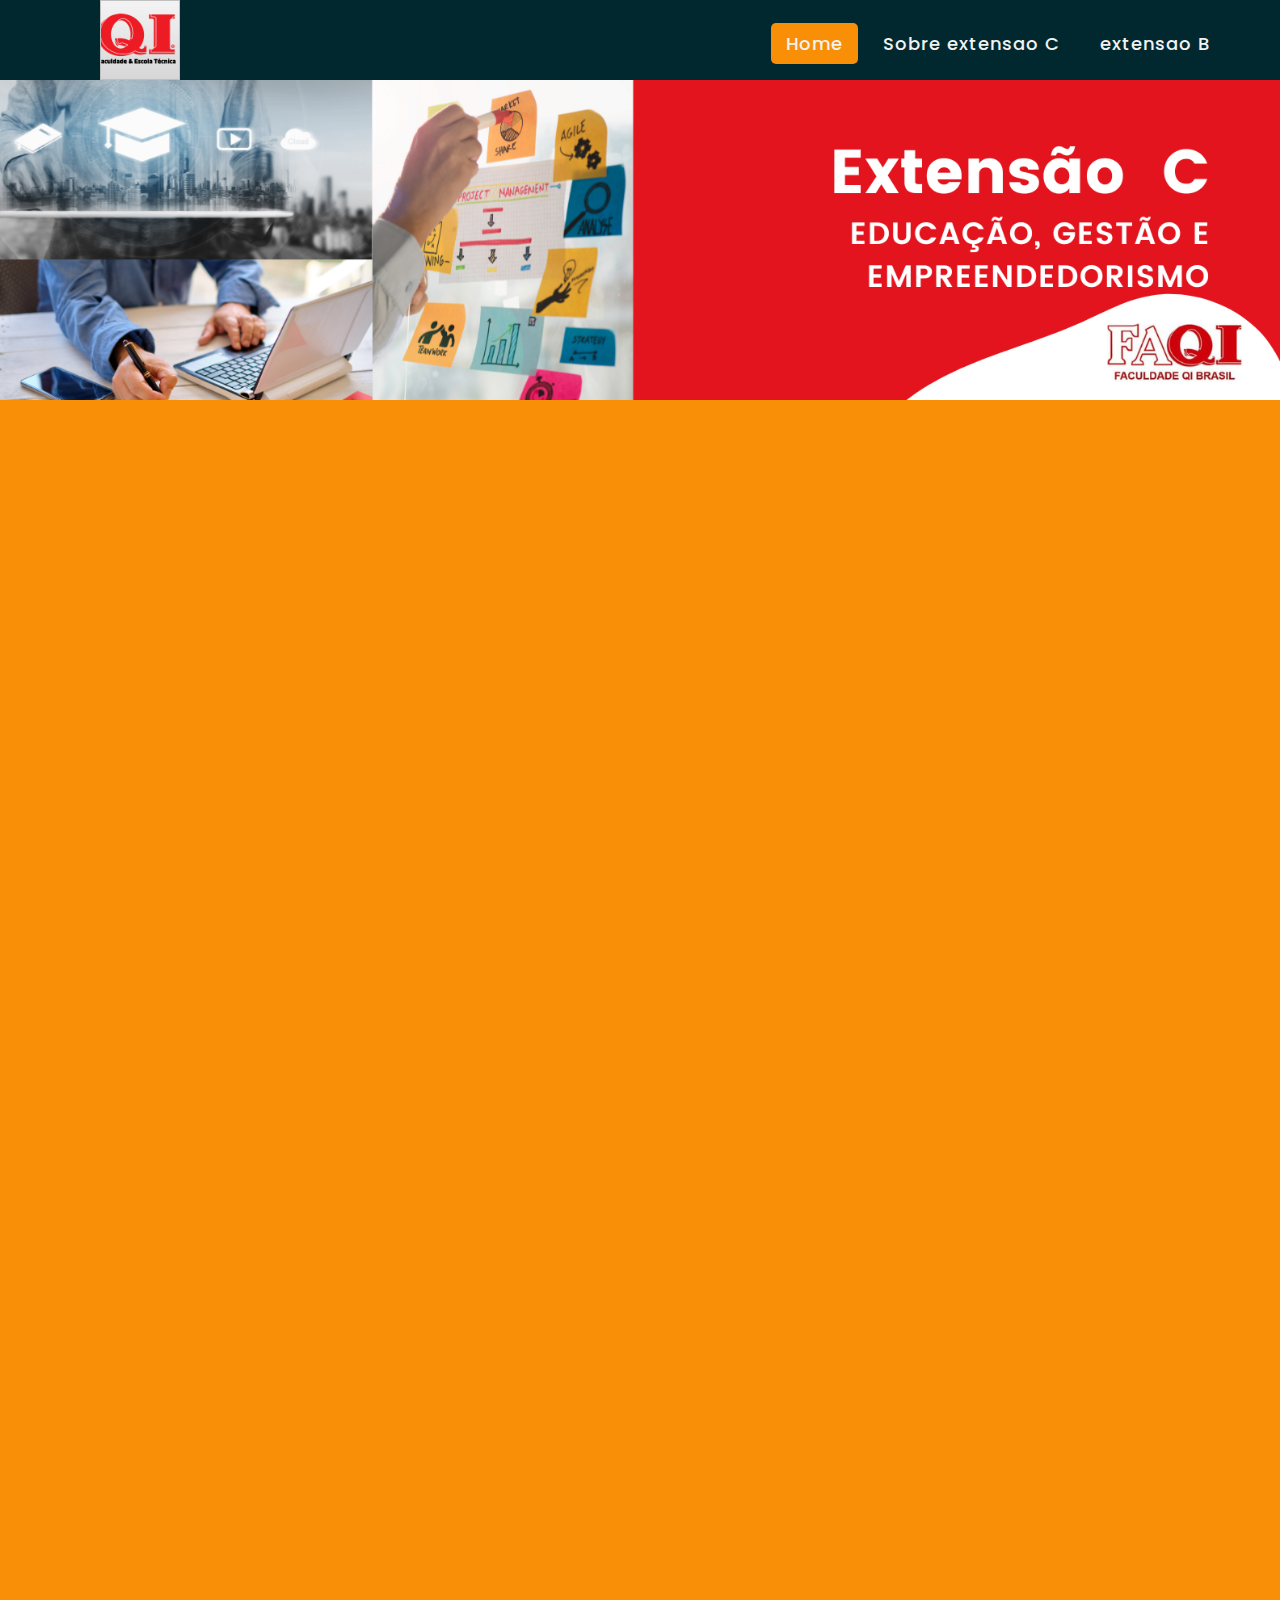
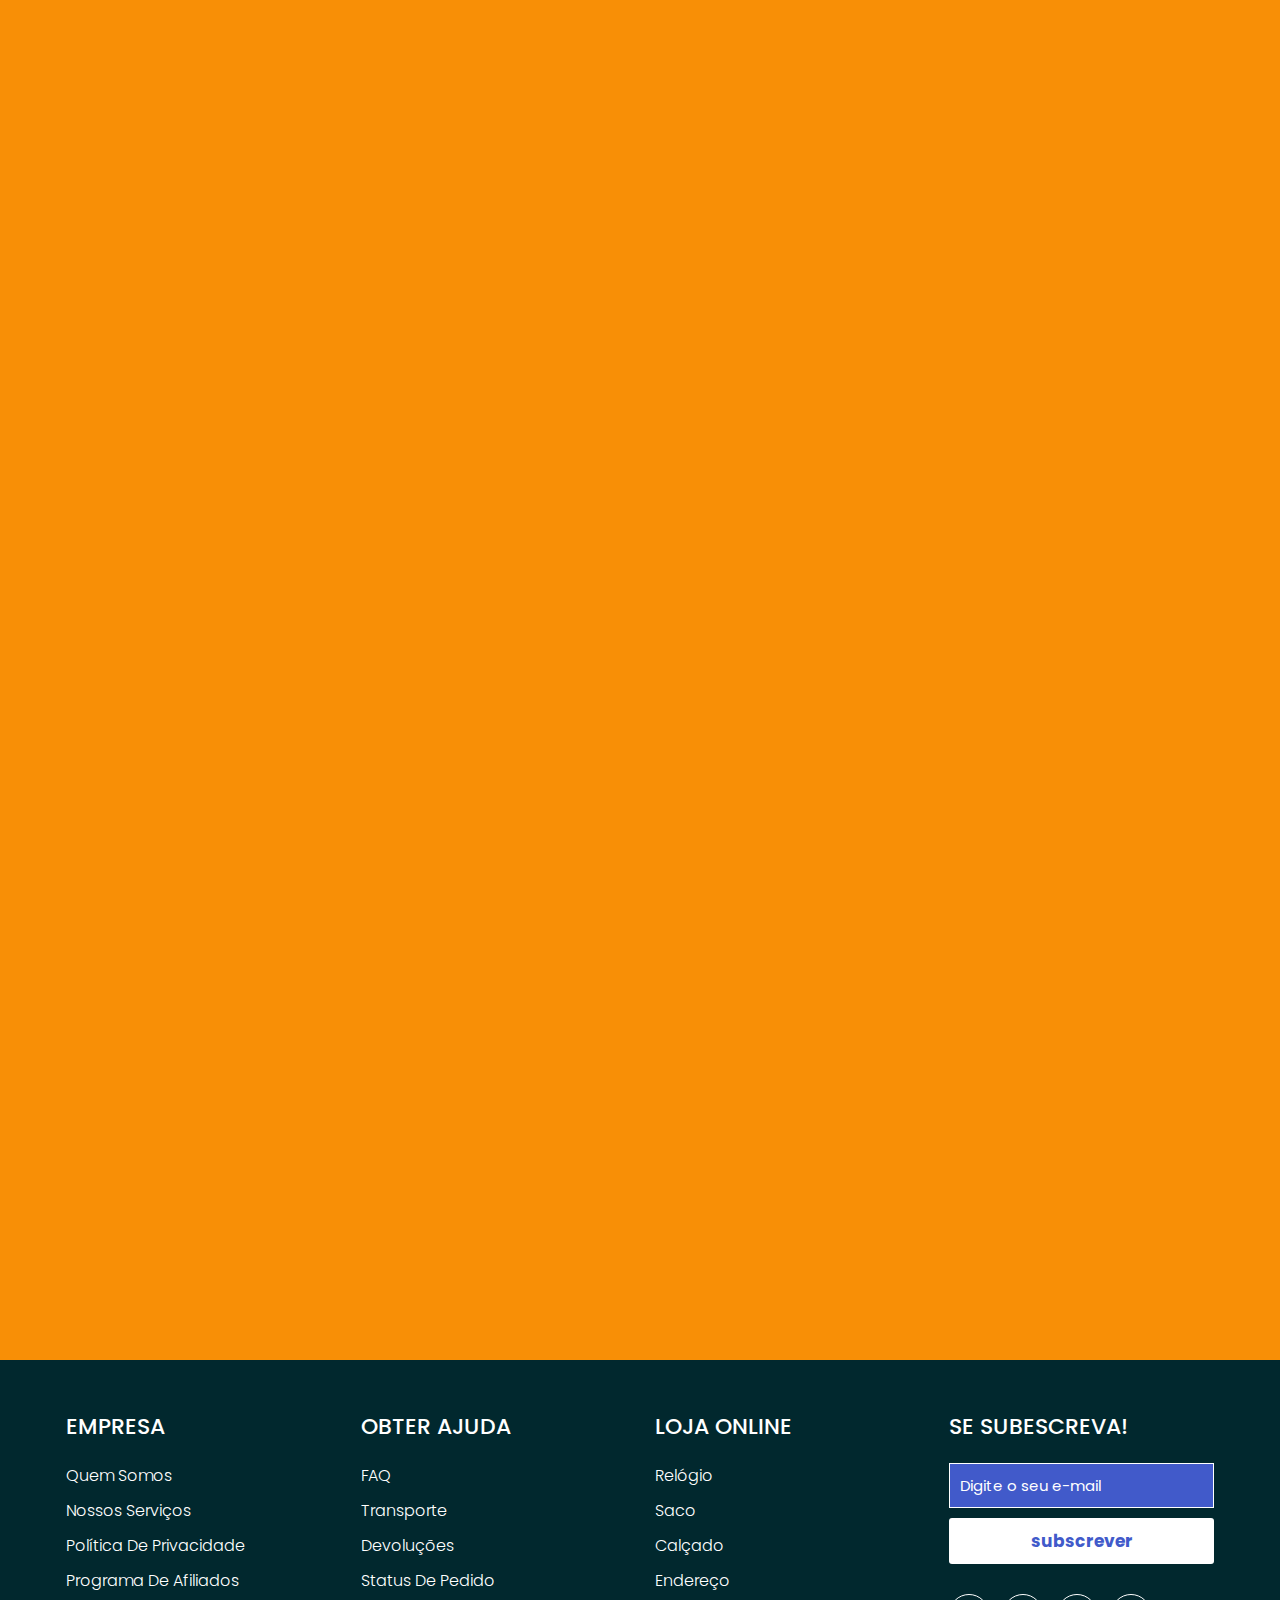
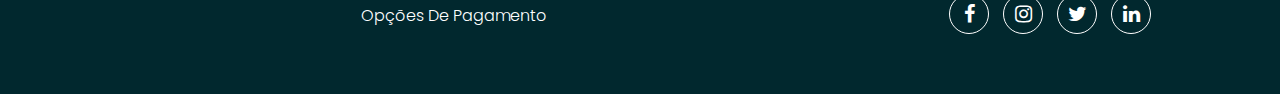
<file: index.html>
<!DOCTYPE html>
<html lang="pt-br">

<head>
    <meta charset="UTF-8">
    <meta http-equiv="X-UA-Compatible" content="IE=edge">
    <meta name="viewport" content="width=device-width, initial-scale=1.0">
    <link rel="stylesheet" href="https://cdnjs.cloudflare.com/ajax/libs/font-awesome/4.7.0/css/font-awesome.min.css">
    <link rel="stylesheet" href="./assets/css/index.css">
    <link rel="stylesheet" href="./assets/css/footer.css">
    <title>reformulando a extensão C</title>
</head>

<body>
    <header>
        <nav>
            <div class="logo"><img></div>

            <div class="menu-btn">
                <i class="fa fa-bars fa-2x" onclick="menuShow()"></i>
            </div>

            <ul>
                <li> <a href="#" class="active"> Home </a> </li>
                <li> <a href="#"> Sobre extensao C</a> </li>
                <li> <a href="views/extensao B.html"> extensao B</a> </li>
            </ul>
        </nav>
    </header>
    <main>
        <section class="banner">
            <img src="./assets/img/banner C.png" alt="banner" width="100%">
        </section>
    </main>
    <footer>
        <div class="container-footer">
            <div class="row-footer">
                <!-- footer col-->
                <div class="footer-col">
                    <h4>Empresa</h4>
                    <ul>
                        <li><a href="#"> Quem somos </a></li>
                        <li><a href=""> nossos serviços </a></li>
                        <li><a href=""> política de privacidade </a></li>
                        <li><a href=""> programa de afiliados</a></li>
                    </ul>
                </div>
                <!--end footer col-->
                <!-- footer col-->
                <div class="footer-col">
                    <h4>Obter ajuda</h4>
                    <ul>
                        <li><a href="#">FAQ</a></li>
                        <li><a href="#">Transporte</a></li>
                        <li><a href="#">devoluções</a></li>
                        <li><a href="#">Status De Pedido</a></li>
                        <li><a href="#">Opções De Pagamento</a></li>
                    </ul>
                </div>
                <!--end footer col-->
                <!-- footer col-->
                <div class="footer-col">
                    <h4>Loja online</h4>
                    <ul>
                        <li><a href="#">Relógio</a></li>
                        <li><a href="#">Saco</a></li>
                        <li><a href="#">Calçado</a></li>
                        <li><a href="#">Endereço</a></li>
                    </ul>
                </div>
                <!--end footer col-->
                <!-- footer col-->
                <div class="footer-col">
                    <h4>Se subescreva!</h4>
                    <div class="form-sub">
                        <form>
                            <input type="email" placeholder="Digite o seu e-mail" required>
                            <button>subscrever</button>
                        </form>
                    </div>

                    <div class="medias-socias">
                        <a href="#"> <i class="fa fa-facebook"></i> </a>
                        <a href="#"> <i class="fa fa-instagram"></i> </a>
                        <a href="#"> <i class="fa fa-twitter"></i> </a>
                        <a href="#"> <i class="fa fa-linkedin"></i> </a>
                    </div>

                </div>
                <!--end footer col-->
            </div>
        </div>
    </footer>
    <script src="./assets/js/main.js"></script>
</body>
</html>
</file>
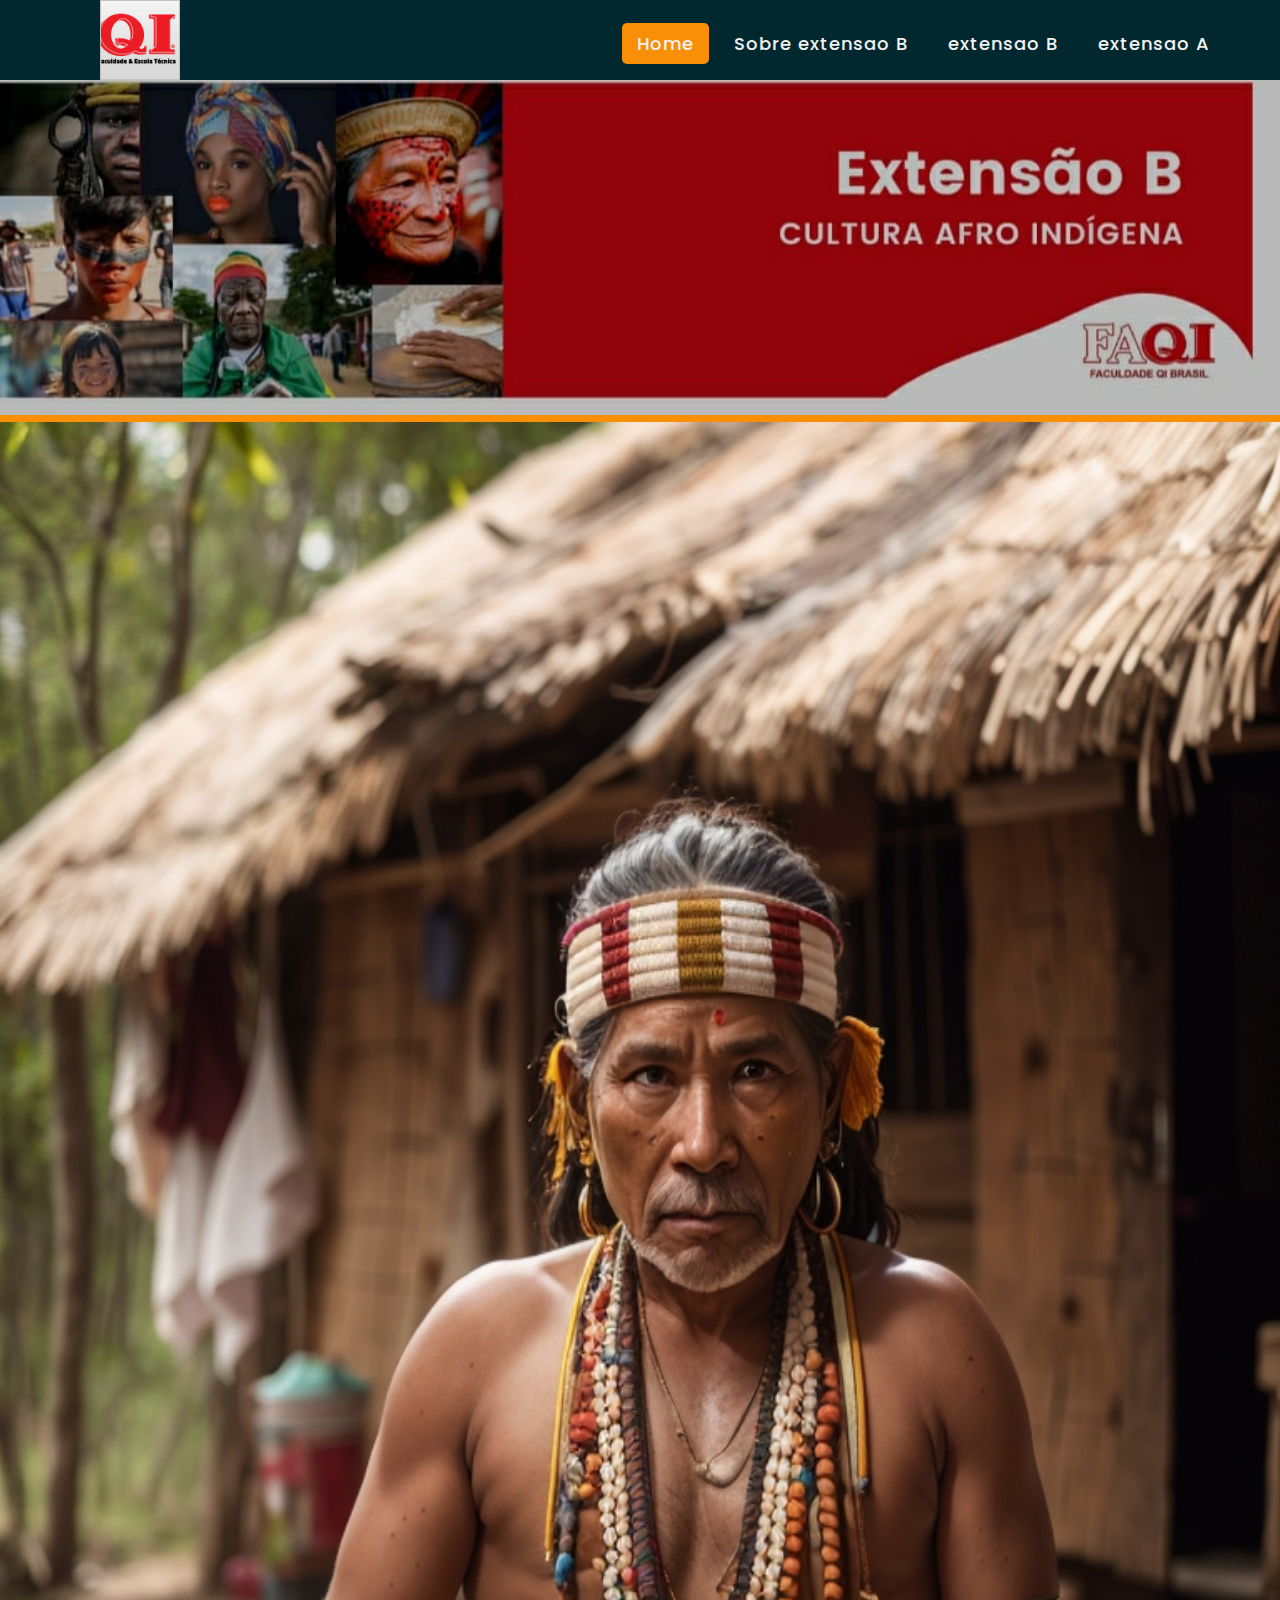
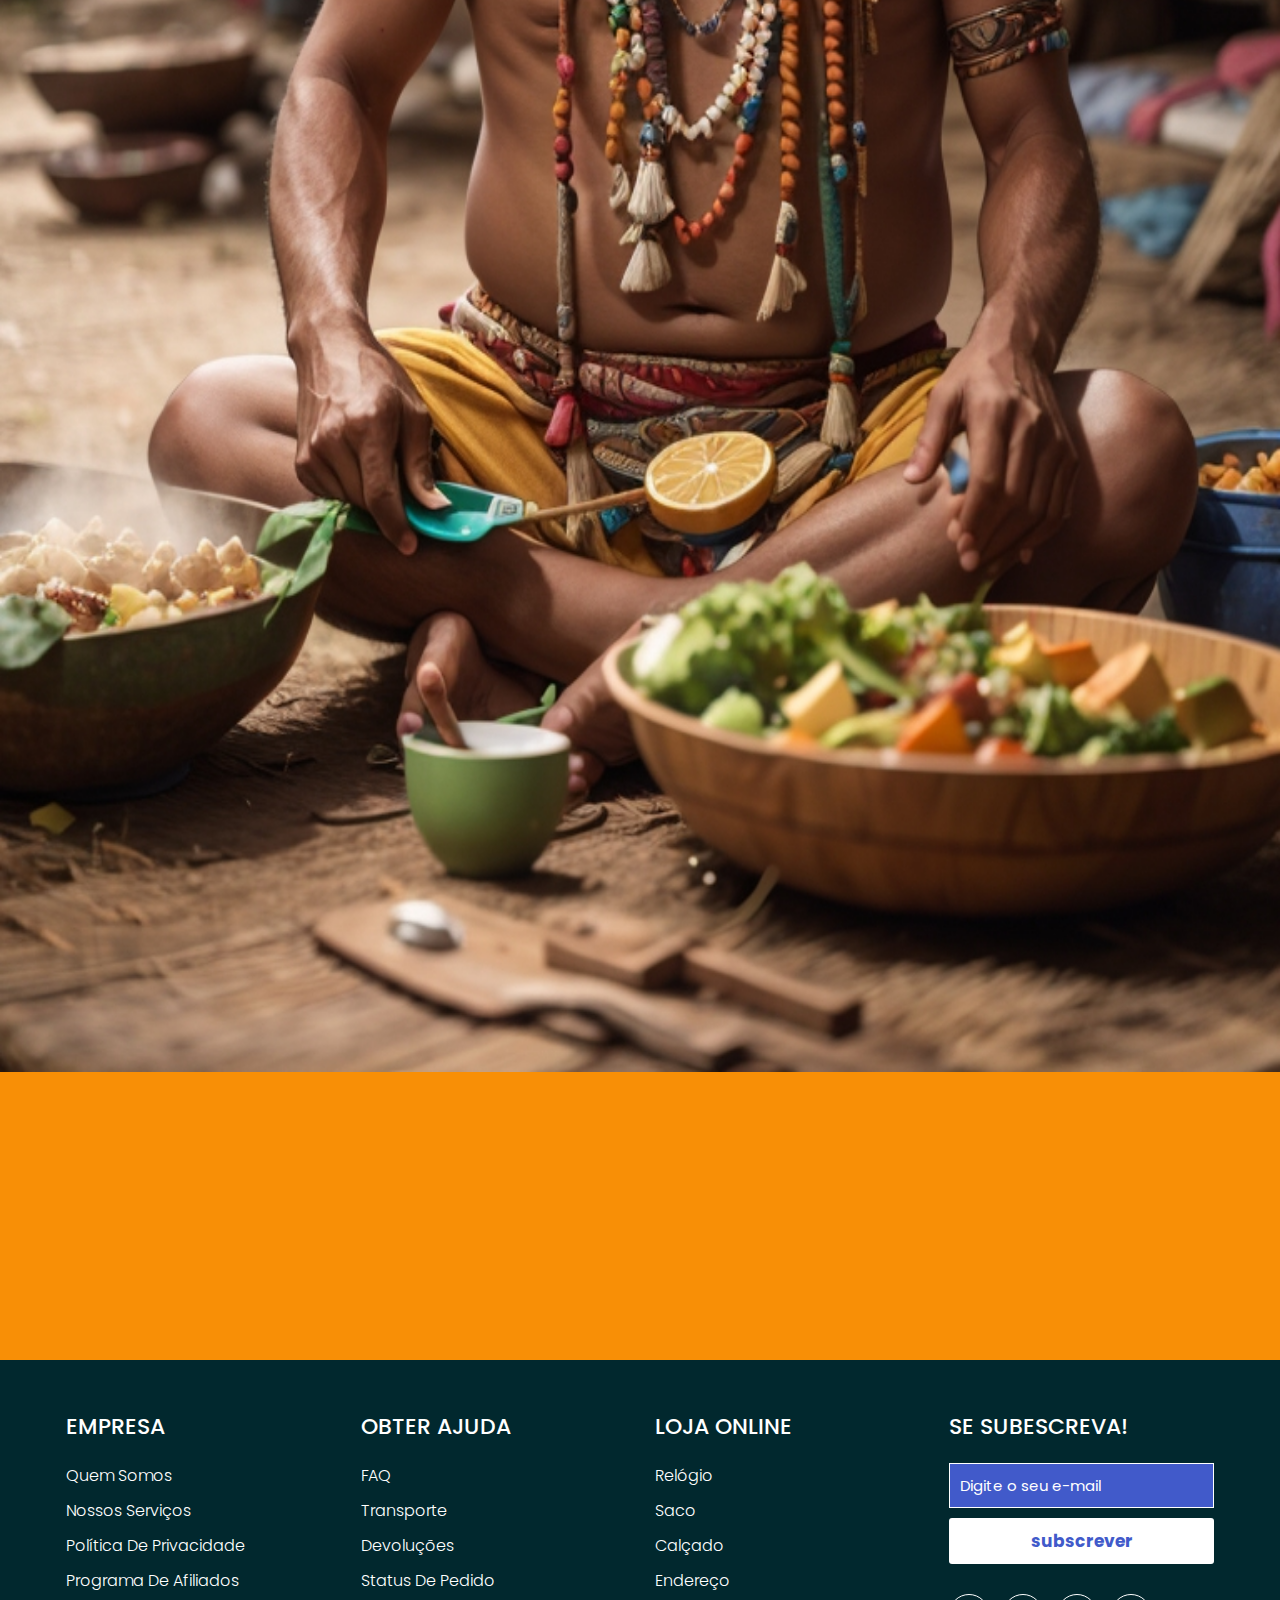
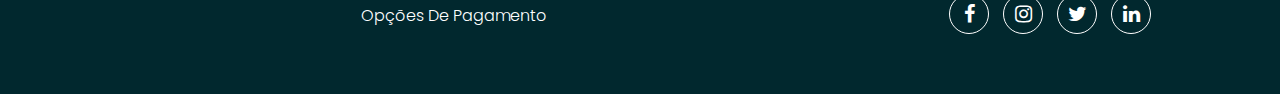
<file: views/extensao B.html>
<!DOCTYPE html>
<html lang="pt-br">

<head>
    <meta charset="UTF-8">
    <meta http-equiv="X-UA-Compatible" content="IE=edge">
    <meta name="viewport" content="width=device-width, initial-scale=1.0">
    <link rel="stylesheet" href="https://cdnjs.cloudflare.com/ajax/libs/font-awesome/4.7.0/css/font-awesome.min.css">
    <link rel="stylesheet" href="../assets/css/index.css">
    <link rel="stylesheet" href="../assets/css/footer.css">
    <title>reformulando a extensão C</title>
</head>

<body>
    <header>
        <nav>
            <div class="logo"><img></div>

            <div class="menu-btn">
                <i class="fa fa-bars fa-2x" onclick="menuShow()"></i>
            </div>

            <ul>
                <li> <a href="../index.html" class="active"> Home </a> </li>
                <li> <a href="#"> Sobre extensao B</a> </li>
                <li> <a href="extensao B.html"> extensao B</a> </li>
                <li> <a href="extensao A.html"> extensao A</a> </li>
            </ul>
        </nav>
    </header>
    <main>
        <section class="banner">
            <img src="../assets/img/banner B.jpeg" alt="banner" width="100%">
        </section>
        <section class="main">
            <img src="../assets/img/indio veio extensao B.jpeg" alt="indio veio" width="80%">
        </section>
    </main>
    <footer>
        <div class="container-footer">
            <div class="row-footer">
                <!-- footer col-->
                <div class="footer-col">
                    <h4>Empresa</h4>
                    <ul>
                        <li><a href="#"> Quem somos </a></li>
                        <li><a href=""> nossos serviços </a></li>
                        <li><a href=""> política de privacidade </a></li>
                        <li><a href=""> programa de afiliados</a></li>
                    </ul>
                </div>
                <!--end footer col-->
                <!-- footer col-->
                <div class="footer-col">
                    <h4>Obter ajuda</h4>
                    <ul>
                        <li><a href="#">FAQ</a></li>
                        <li><a href="#">Transporte</a></li>
                        <li><a href="#">devoluções</a></li>
                        <li><a href="#">Status De Pedido</a></li>
                        <li><a href="#">Opções De Pagamento</a></li>
                    </ul>
                </div>
                <!--end footer col-->
                <!-- footer col-->
                <div class="footer-col">
                    <h4>Loja online</h4>
                    <ul>
                        <li><a href="#">Relógio</a></li>
                        <li><a href="#">Saco</a></li>
                        <li><a href="#">Calçado</a></li>
                        <li><a href="#">Endereço</a></li>
                    </ul>
                </div>
                <!--end footer col-->
                <!-- footer col-->
                <div class="footer-col">
                    <h4>Se subescreva!</h4>
                    <div class="form-sub">
                        <form>
                            <input type="email" placeholder="Digite o seu e-mail" required>
                            <button>subscrever</button>
                        </form>
                    </div>

                    <div class="medias-socias">
                        <a href="#"> <i class="fa fa-facebook"></i> </a>
                        <a href="#"> <i class="fa fa-instagram"></i> </a>
                        <a href="#"> <i class="fa fa-twitter"></i> </a>
                        <a href="#"> <i class="fa fa-linkedin"></i> </a>
                    </div>

                </div>
                <!--end footer col-->
            </div>
        </div>
    </footer>
    <script src="../assets/js/main.js"></script>
</body>

</html>
</file>
<file: assets/css/index.css>
@import url('https://fonts.googleapis.com/css2?family=Poppins:ital,wght@0,300;0,400;0,500;1,200;1,300;1,400&display=swap');
*{
    margin: 0;
    padding: 0;
    box-sizing: border-box;
    font-family: 'Poppins', sans-serif;
}
nav{
    display: flex;
    height: 80px;
    width: 100%;
    background-color: #01282e;
    align-items: center;
    justify-content: space-between;
    padding: 0 50px 0 100px;
    flex-wrap: wrap;
}
nav .logo img{
    width: 80px;
    height: 80px;
    background-image: url(../img/logo\ QI.png);
    background-position: center;
    background-repeat: no-repeat;
    background-size: cover;
}
nav ul{
    display: flex;
    flex-wrap: wrap;
    list-style: none;
}

nav ul li{
    margin: 0 5px;
}

nav ul li a{
    color: #f2f2f2;
    text-decoration: none;
    font-size: 18px;
    font-weight: 500;
    padding: 8px 15px;
    border-radius: 5px;
    letter-spacing: 1px;
    transition: all 0.3s ease;
}
nav ul li a.active,
nav ul li a:hover{
    background: #f88f06;
}

nav .menu-btn i{
    color: #fff;
    cursor: pointer;
    display: none;
}
main{
    width: 100wh;
    height: 320vh;
    background: #f88f06;
}
main .main img{
    width: 100%;
    height: 250vh;
    
}
section.videos{
    display: flex;
    justify-content: center;
    align-items: center;
    flex-wrap: wrap;

}
#saude,#saniamento,#segurança,#fundiario{
    display: flex;
    align-items: center;
    justify-content: center;
}
@media (max-width: 920px) {
    nav .menu-btn i{
        display: block;
    }
    nav ul{
        position: fixed;
        top: 80px;
        left: -100%;
        background-color: #003840;
        height: 100vh;
        width: 100%;
        text-align: center;
        display: block;
        transition: all 0.3s ease;
    }
    nav ul.open{
        left: 0;
    }
    nav ul li{
        width: 100%;
        margin: 50px 0;
    }
    nav ul li a {
        font-size: 23px;
    }
    nav ul li a.active,
    nav ul li a:hover{
        background: none;
        color: #f88f06;
    }   
}
</file>
<file: assets/css/footer.css>
@import url('https://fonts.googleapis.com/css2?family=Poppins:wght@300;400;500;600&display=swap');
*{
    margin: 0;
    padding: 0;
    box-sizing: border-box;
    font-family: 'Poppins', sans-serif;
}
footer{
    background-color: #01282e;
    padding: 50px 0;
}
.container-footer{
    max-width: 1400px;
    padding: 0 4%;
    margin: auto;
}
.row-footer{
    display: flex;
    flex-wrap: wrap;
}

.footer-col{
    width: 25%;
    padding: 0 15px;
}
.footer-col h4{
    font-size: 22px;
    color: white;
    margin-bottom: 20px;
    font-weight: 500;
    position: relative;
    text-transform: uppercase;
}
.footer-col ul{
    list-style: none;
}
.footer-col ul li{
    margin: 10px 0;
}
.footer-col ul li a{
    font-size: 16px;
    text-transform: capitalize;
    color: white;
    text-decoration: none;
    font-weight: 300;
    display: block;
    transition: all 0.3s ease;
}
.footer-col ul li a:hover{
    color: #cecdcd;
    padding-left: 10px;
}
.footer-col .medias-socias{
    margin-top: 30px;
}
.footer-col .medias-socias a{
    display: inline-flex;
    align-items: center;
    justify-content: center;
    height: 40px;
    width: 40px;
    margin: 0 10px 10px 0;
    text-decoration: none;
    border-radius: 50%;
    color: white;
    border: 1px solid white;
    transition: all 0.5s ease;
}
.footer-col .medias-socias a i{
    font-size: 20px;
}

.footer-col .medias-socias a:hover{
    color: #415aca;
    background-color: white;
}
.footer-col .form-sub input{
    width: 100%;
    padding: 10px;
    font-size: 15px;
    outline: none;
    border: 1px solid white;
    color: white;
    background-color: #415aca;
}
.footer-col .form-sub input::placeholder{
    color: white;
}
.footer-col .form-sub button{
    width: 100%;
    margin-top: 10px;
    padding: 10px; 
    font-size: 17px;
    outline: none;
    border: none;
    cursor: pointer;
    color: #415aca;
    border-radius: 3px;
    font-weight: bold;
    background-color: white;        
}
/* Responsivo */
@media (max-width: 800px) {
    .footer-col{
        width: 50%;
        margin-bottom: 30px;
    }
}
@media (max-width:600px) {
    .footer-col{
        width: 100%;
    }
}
</file>
